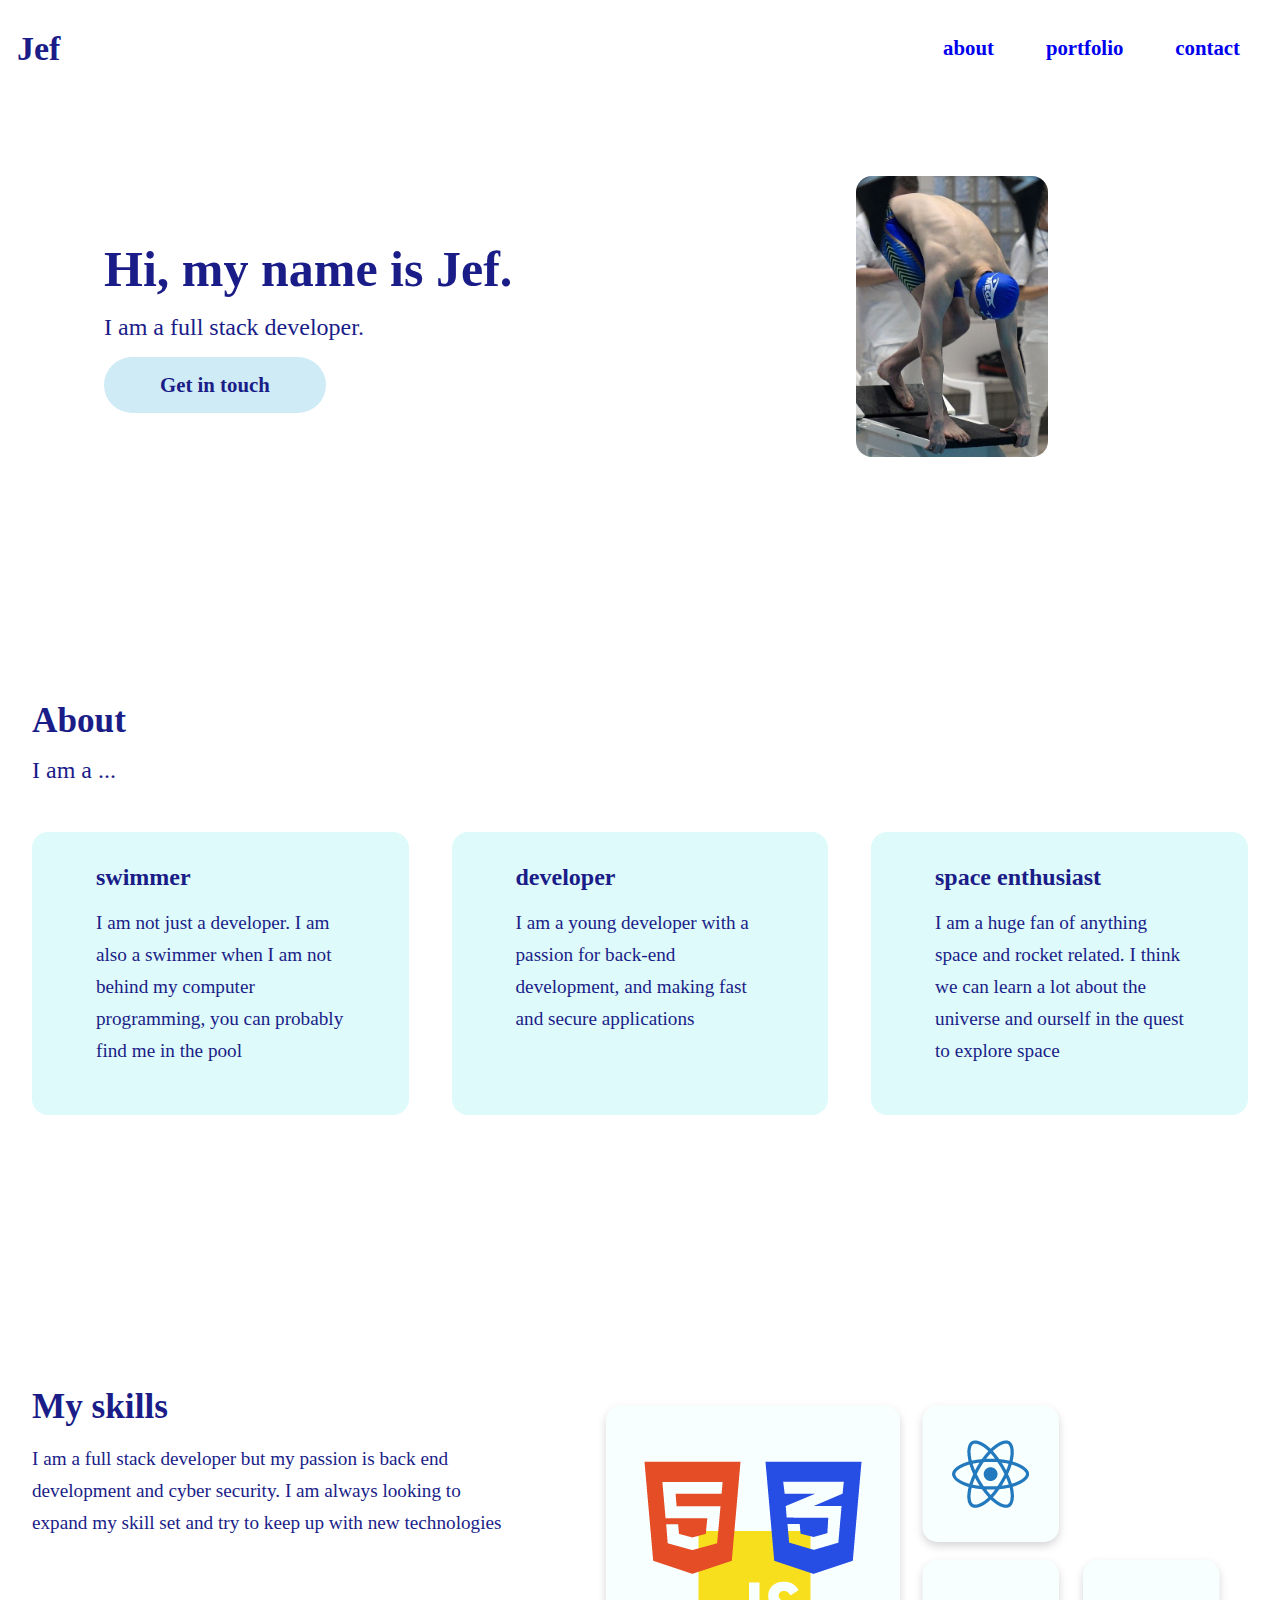
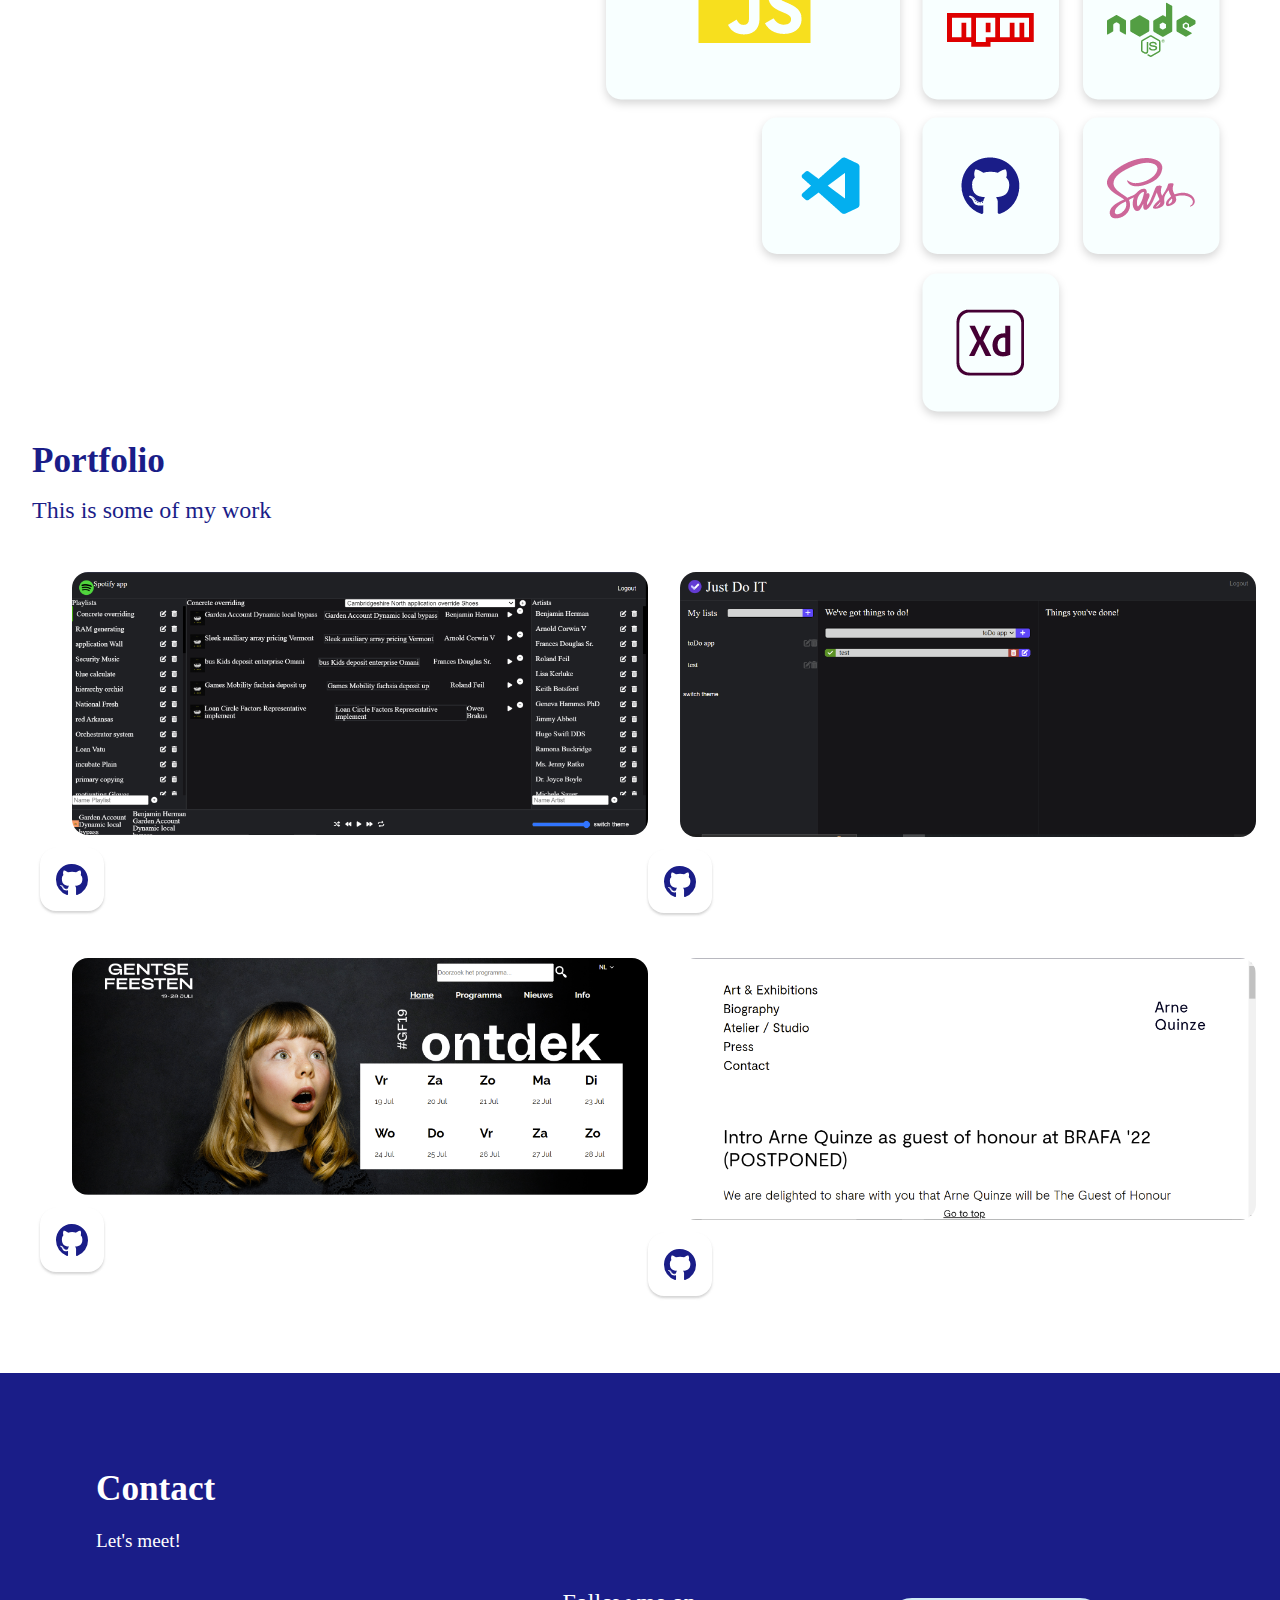
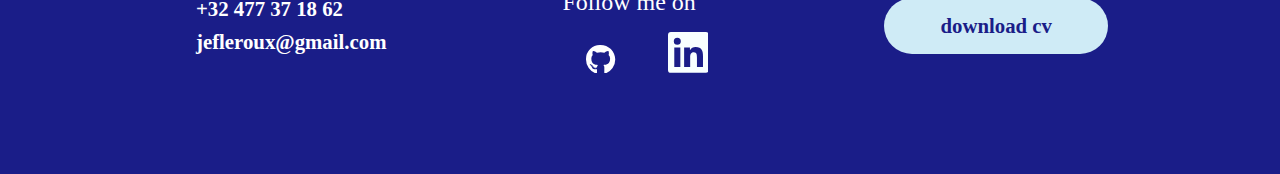
<file: index.html>
<!DOCTYPE html>
<html lang="en">

<head>
    <meta charset="UTF-8">
    <meta http-equiv="X-UA-Compatible" content="IE=edge">
    <meta name="viewport" content="width=device-width, initial-scale=1.0">
    <title>Portfolio website</title>
    <link rel="stylesheet" href="css/style.css">
</head>

<body>
    <div class="layout-container">
        <header id="header">
            <svg xmlns="http://www.w3.org/2000/svg" width="57" height="42" viewBox="0 0 57 42">
                <text id="Jef" transform="translate(1 33)" fill="#1a1d88" font-size="34"
                    font-family="Montserrat-ExtraBold, Montserrat" font-weight="800">
                    <tspan x="0" y="0">Jef</tspan>
                </text>
            </svg>
            <div>
                <a href="#about">about</a>
                <a href="#portfolio">portfolio</a>
                <a href="#contact">contact</a>
            </div>

        </header>
        <main>
            <div class="hero flex-container">
                <div class="hero-content">
                    <h1>Hi, my name is Jef.</h1>
                    <p>I am a full stack developer.</p>
                    <button><a href="#contact">Get in touch</a></button>
                </div>
                <div class="image-container">
                    <img src="images/me.jpg" alt="me">
                </div>
            </div>
            <div id="about" class="about">
                <h2>About</h2>
                <p>I am a ...</p>
                <div class="cards cards--wide">
                    <div class="card">
                        <h3>swimmer</h3>
                        <p class="small">I am not just a developer. I am also a swimmer when I am not behind my computer programming, you can probably find me in the pool

                        </p>
                    </div>
                    <div class="card">
                        <h3>developer</h3>
                        <p class="small">I am a young developer with a passion for back-end development, and making fast and secure applications </p>
                    </div>
                    <div class="card">
                        <h3>space enthusiast</h3>
                        <p class="small">I am a huge fan of anything space and rocket related. I think we can learn a lot about the universe and ourself in the quest to explore space</p>
                    </div>
                </div>
            </div>
            <div class="skills">
                <div class="text">
                    <h2>My skills</h2>
                    <p class="small">I am a full stack developer but my passion is back end development and cyber security. I am always looking to expand my skill set and try to keep up with new technologies</p>
                </div>
                <div>
                    <img src="images/skills.PNG" alt="">
                </div>
            </div>
            <div id="portfolio" class="portfolio">
                <h2>Portfolio</h2>
                <p>This is some of my work</p>
                <div class="cards">
                    <div class="github-card">
                        <a href="pages/spotify-clone.html" target="_blank">
                            <img class="img-card" src="images/Screenshot 2022-06-11 170408.png" alt="spotify">
                        </a>
                        <a href="https://github.com/pgm-jeflerou/spotify_clone" target="_blank">
                            <img class="icon" src="images/github.svg" alt="">
                        </a>
                    </div>
                    <div class="github-card">
                        <a href="pages/to-do-app.html" target="_blank">
                            <img class="img-card" src="images/Screenshot 2022-06-11 172404.png" alt="to do app">
                        </a>
                        <a href="https://github.com/pgm-jeflerou/to_do_app" target="_blank">
                            <img class="icon" src="images/github.svg" alt="">
                        </a>
                    </div>
                    <div class="github-card">
                        <a href="pages/gentse-feesten-clone.html" target="_blank">
                            <img class="img-card" src="images/Screenshot 2022-06-11 180400.png" alt="Gentse feesten">
                        </a>
                        <a href="https://github.com/pgm-jeflerou/Gentse_feesten" target="_blank">
                            <img class="icon" src="images/github.svg" alt="">
                        </a>
                    </div>
                    <div class="github-card">
                        <a href="pages/arne-quinze-clone.html" target="_blank">
                            <img class="img-card" src="images/Screenshot 2022-06-11 181136.png" alt="Arne Quinze">
                        </a>
                        <a href="https://github.com/pgm-jeflerou/Arne_Quinze" target="_blank">
                            <img class="icon" src="images/github.svg" alt="">
                        </a>
                    </div>
                </div>
            </div>
        </main>
        <footer id="contact">
            <h2>Contact</h2>
            <p class="small">Let's meet!</p>
            <div class="flex-container">
                <p class="small"> <a href="tel:+">+32 477 37 18 62</a><br>
                    <a href="mailto:">jefleroux@gmail.com</a></p>
                <div>
                    <p>Follow me on</p>
                    <a href="https://github.com/pgm-jeflerou/pgm-jeflerou" target="_blank"> <svg xmlns="http://www.w3.org/2000/svg"
                            width="29.227" height="28.497" viewBox="0 0 29.227 28.497">
                            <path id="Icon_awesome-github" data-name="Icon awesome-github"
                                d="M9.776,23.508c0,.118-.136.212-.306.212-.194.018-.33-.077-.33-.212,0-.118.136-.212.306-.212C9.623,23.278,9.776,23.373,9.776,23.508Zm-1.833-.265c-.041.118.077.253.253.289a.276.276,0,0,0,.365-.118c.035-.118-.077-.253-.253-.306A.3.3,0,0,0,7.943,23.243Zm2.6-.1c-.171.041-.289.153-.271.289.018.118.171.194.348.153s.289-.153.271-.271S10.719,23.125,10.548,23.143ZM14.425.563A14.13,14.13,0,0,0,0,14.94a14.773,14.773,0,0,0,9.988,14.1c.754.136,1.019-.33,1.019-.713,0-.365-.018-2.381-.018-3.618,0,0-4.125.884-4.991-1.756,0,0-.672-1.715-1.638-2.157,0,0-1.349-.925.094-.907A3.11,3.11,0,0,1,6.729,21.4a3.115,3.115,0,0,0,4.3,1.232,3.275,3.275,0,0,1,.943-1.986c-3.294-.365-6.617-.843-6.617-6.511a4.466,4.466,0,0,1,1.391-3.471,5.567,5.567,0,0,1,.153-4c1.232-.383,4.066,1.591,4.066,1.591a13.921,13.921,0,0,1,7.4,0s2.834-1.98,4.066-1.591a5.565,5.565,0,0,1,.153,4,4.58,4.58,0,0,1,1.52,3.471c0,5.686-3.471,6.14-6.765,6.511a3.485,3.485,0,0,1,1,2.734c0,1.986-.018,4.443-.018,4.926,0,.383.271.849,1.019.713A14.637,14.637,0,0,0,29.227,14.94C29.227,6.767,22.6.563,14.425.563Zm-8.7,20.324c-.077.059-.059.194.041.306.094.094.23.136.306.059.077-.059.059-.194-.041-.306C5.94,20.851,5.8,20.809,5.728,20.886Zm-.636-.477c-.041.077.018.171.136.23A.175.175,0,0,0,5.48,20.6c.041-.077-.018-.171-.136-.23C5.227,20.332,5.132,20.35,5.091,20.409ZM7,22.506c-.094.077-.059.253.077.365.136.136.306.153.383.059.077-.077.041-.253-.077-.365C7.254,22.43,7.077,22.412,7,22.506Zm-.672-.866c-.094.059-.094.212,0,.348s.253.194.33.136a.269.269,0,0,0,0-.365C6.576,21.623,6.423,21.564,6.329,21.64Z"
                                transform="translate(0 -0.563)" fill="#FFFFFF" />
                        </svg></a>
                    <a href="https://www.linkedin.com/in/jef-leroux-19081b221/" target="_blank"> <svg xmlns="http://www.w3.org/2000/svg"
                            width="40.807" height="40.807" viewBox="0 0 40.807 40.807">
                            <path id="Icon_awesome-linkedin" data-name="Icon awesome-linkedin"
                                d="M37.892,2.25H2.906A2.927,2.927,0,0,0,0,5.192V40.115a2.927,2.927,0,0,0,2.906,2.942H37.892a2.935,2.935,0,0,0,2.915-2.942V5.192A2.935,2.935,0,0,0,37.892,2.25ZM12.333,37.228H6.285V17.753h6.057V37.228ZM9.309,15.093a3.507,3.507,0,1,1,3.507-3.507,3.508,3.508,0,0,1-3.507,3.507ZM35,37.228H28.957V27.754c0-2.259-.046-5.165-3.143-5.165-3.152,0-3.634,2.459-3.634,5v9.637H16.132V17.753h5.8v2.66h.082a6.37,6.37,0,0,1,5.729-3.143c6.121,0,7.26,4.035,7.26,9.282Z"
                                transform="translate(0 -2.25)" fill="#f8ffff" />
                        </svg></a>
                </div>
                <button><a href="./curriculum vitae.pdf">
                    download cv
                </a></button>
            </div>
        </footer>
    </div>
    <div class="top">
        <a href="#header"> <?xml version="1.0" encoding="iso-8859-1"?>
            <!-- Generator: Adobe Illustrator 19.0.0, SVG Export Plug-In . SVG Version: 6.00 Build 0)  -->
            <svg version="1.1" id="Layer_1" xmlns="http://www.w3.org/2000/svg" xmlns:xlink="http://www.w3.org/1999/xlink" x="0px" y="0px"
                 viewBox="0 0 511.947 511.947" style="enable-background:new 0 0 511.947 511.947;" xml:space="preserve">
            <g>
                <g>
                    <path d="M476.847,216.373L263.513,3.04c-4.267-4.053-10.88-4.053-15.04,0L35.14,216.373c-4.16,4.16-4.16,10.88-0.107,15.04
                        c2.027,2.027,4.8,3.2,7.573,3.2h128V501.28c0,5.867,4.8,10.667,10.667,10.667h149.333c5.867,0,10.667-4.8,10.667-10.667V234.613
                        h128c5.867,0,10.667-4.8,10.667-10.667C479.94,221.067,478.873,218.4,476.847,216.373z M330.607,213.28
                        c-5.867,0-10.667,4.8-10.667,10.667v266.667h-128V223.947c0-5.867-4.8-10.667-10.667-10.667H68.42L255.94,25.547L443.567,213.28
                        H330.607z"/>
                </g>
            </g>
            <g>
            </g>
            <g>
            </g>
            <g>
            </g>
            <g>
            </g>
            <g>
            </g>
            <g>
            </g>
            <g>
            </g>
            <g>
            </g>
            <g>
            </g>
            <g>
            </g>
            <g>
            </g>
            <g>
            </g>
            <g>
            </g>
            <g>
            </g>
            <g>
            </g>
            </svg></a>
    </div>
</body>

<script src="js/top.js"></script>

</html>
</file>
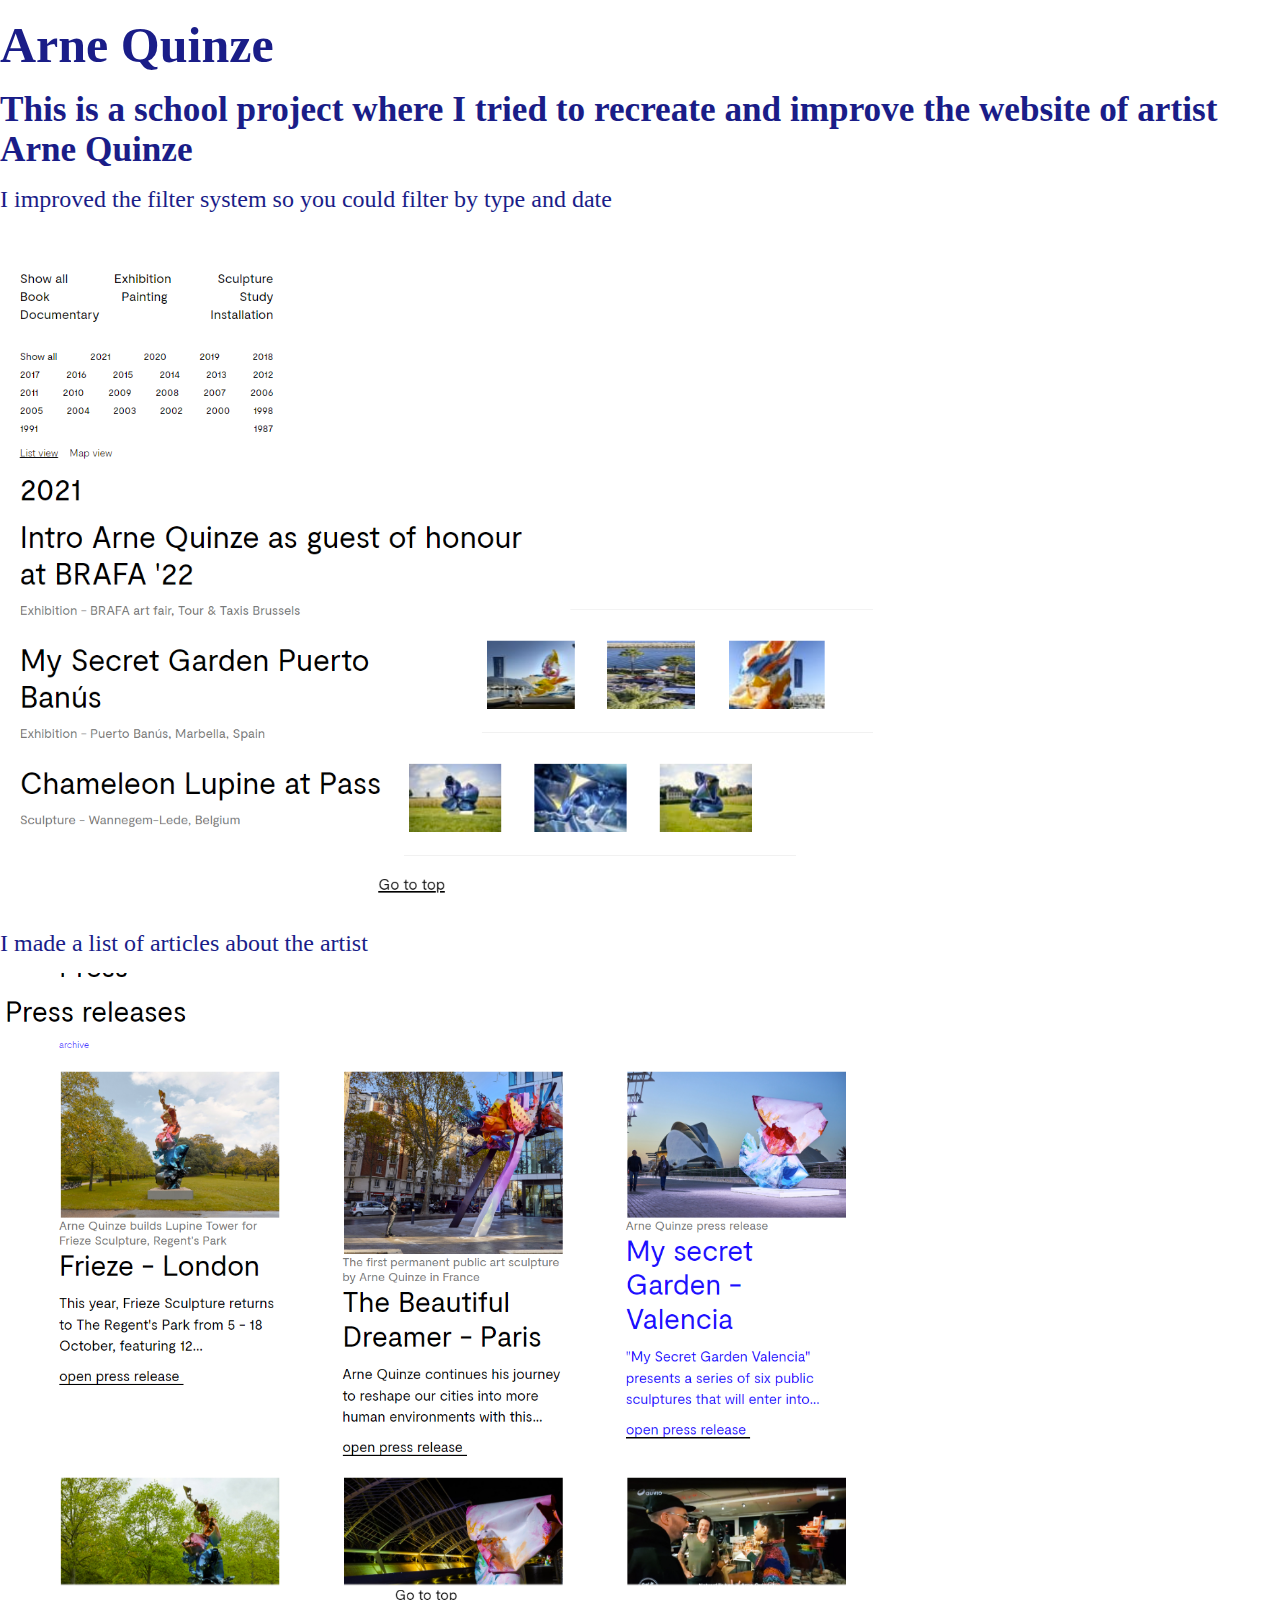
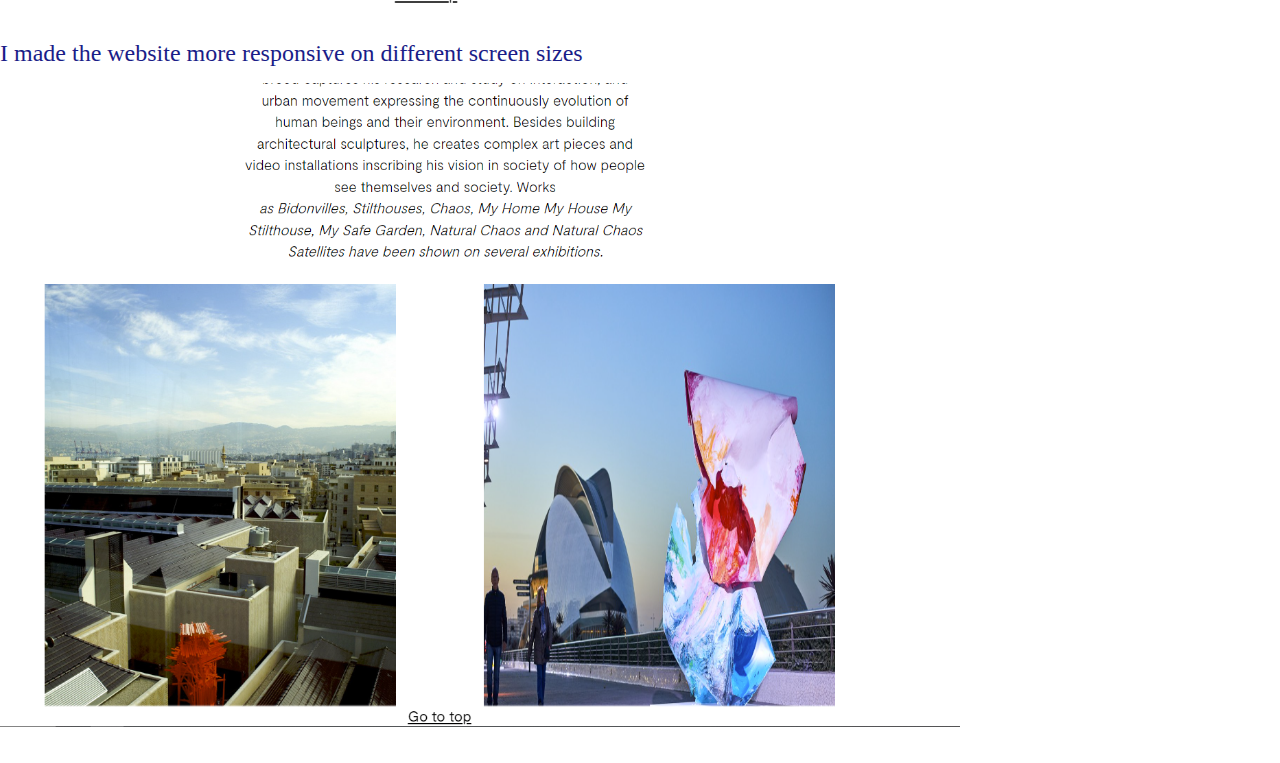
<file: pages/arne-quinze-clone.html>
<!DOCTYPE html>
<html lang="en">
<head>
    <meta charset="UTF-8">
    <meta http-equiv="X-UA-Compatible" content="IE=edge">
    <meta name="viewport" content="width=device-width, initial-scale=1.0">
    <link rel="stylesheet" href="../css/style.css">
    <title>Arne Quinze</title>
</head>
<body>
    <div class="layout-container">
        <h1>Arne Quinze</h1>
        <h2>
            This is a school project where I tried to recreate and improve the website of artist Arne Quinze
        </h2>
        <div class="image-container image-container--wide detail-info">
            <p>I improved the filter system so you could filter by type and date</p>
            <img src="../images/arneQuinze-1.png" alt="screenshot website">
        </div>
        <div class="image-container image-container--wide detail-info">
            <p>I made a list of articles about the artist</p>
            <img src="../images/arneQuinze-2.png" alt="screenshot website">
        </div>
        <div class="image-container image-container--wide detail-info">
            <p>I made the website more responsive on different screen sizes</p>
            <img src="../images/arneQuinze-3.png" alt="screenshot website">
        </div>
    </div>
</body>
</html>
</file>
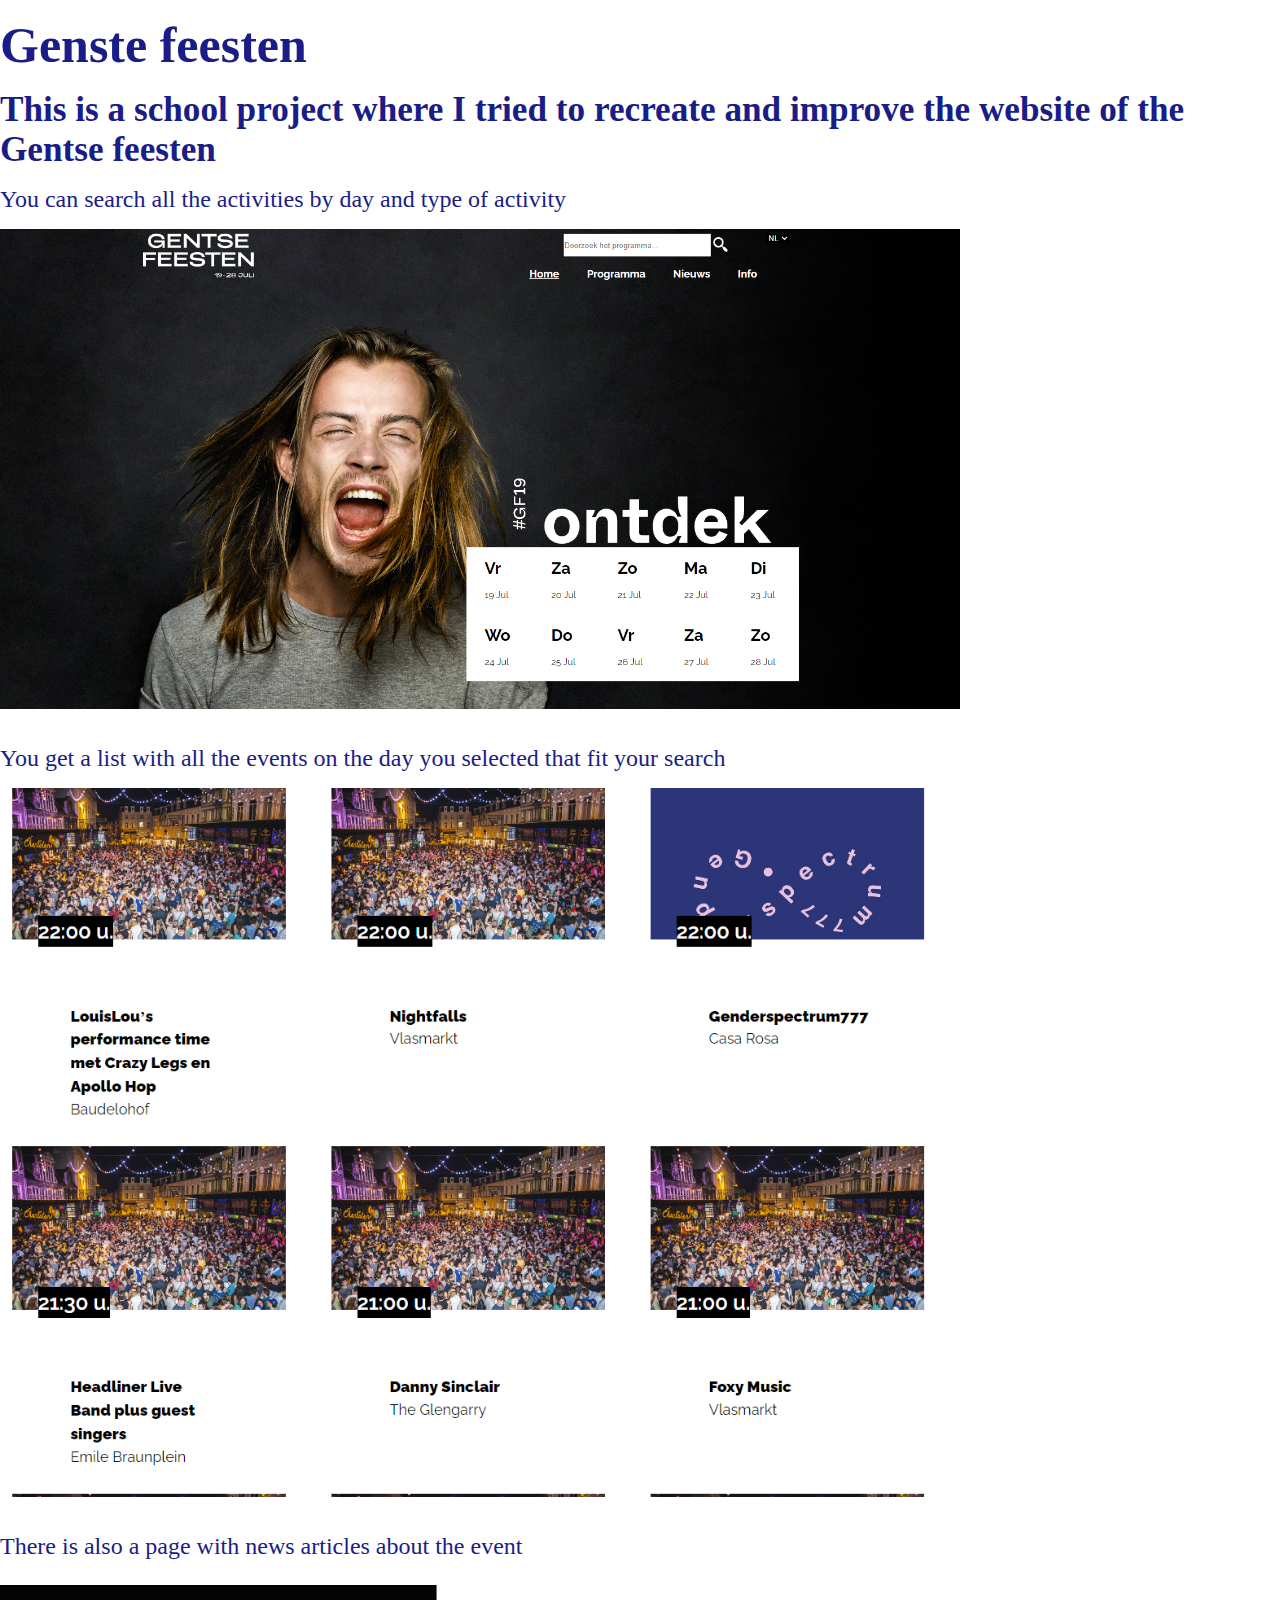
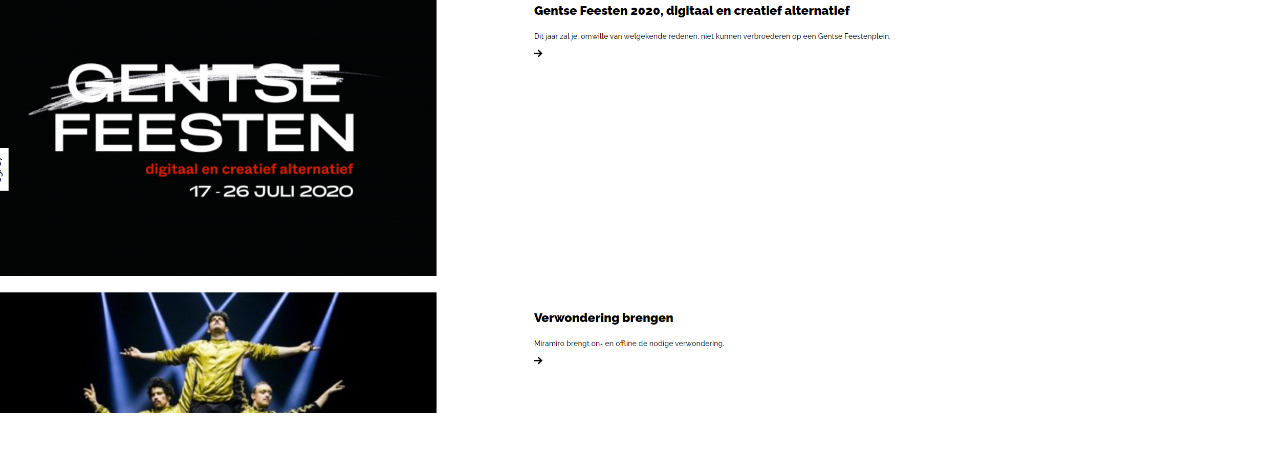
<file: pages/gentse-feesten-clone.html>
<!DOCTYPE html>
<html lang="en">
<head>
    <meta charset="UTF-8">
    <meta http-equiv="X-UA-Compatible" content="IE=edge">
    <meta name="viewport" content="width=device-width, initial-scale=1.0">
    <title>Gentse feesten</title>
    <link rel="stylesheet" href="../css/style.css">
</head>
<body>
    <div class="layout-container">
        <h1>Genste feesten</h1>
        <h2>
            This is a school project where I tried to recreate and improve the website of the Gentse feesten
        </h2>
        <div class="image-container image-container--wide detail-info">
            <p>You can search all the activities by day and type of activity</p>
            <img src="../images/gentseFeesten-1.png" alt="screenshot website">
        </div>
        <div class="image-container image-container--wide detail-info">
            <p>You get a list with all the events on the day you selected that fit your search</p>
            <img src="../images/gentseFeesten-2.png" alt="screenshot website">
        </div>
        <div class="image-container image-container--wide detail-info">
            <p>There is also a page with news articles about the event</p>
            <img src="../images/gentseFeesten-3.png" alt="screenshot website">
        </div>
    </div>
</body>
</html>
</file>
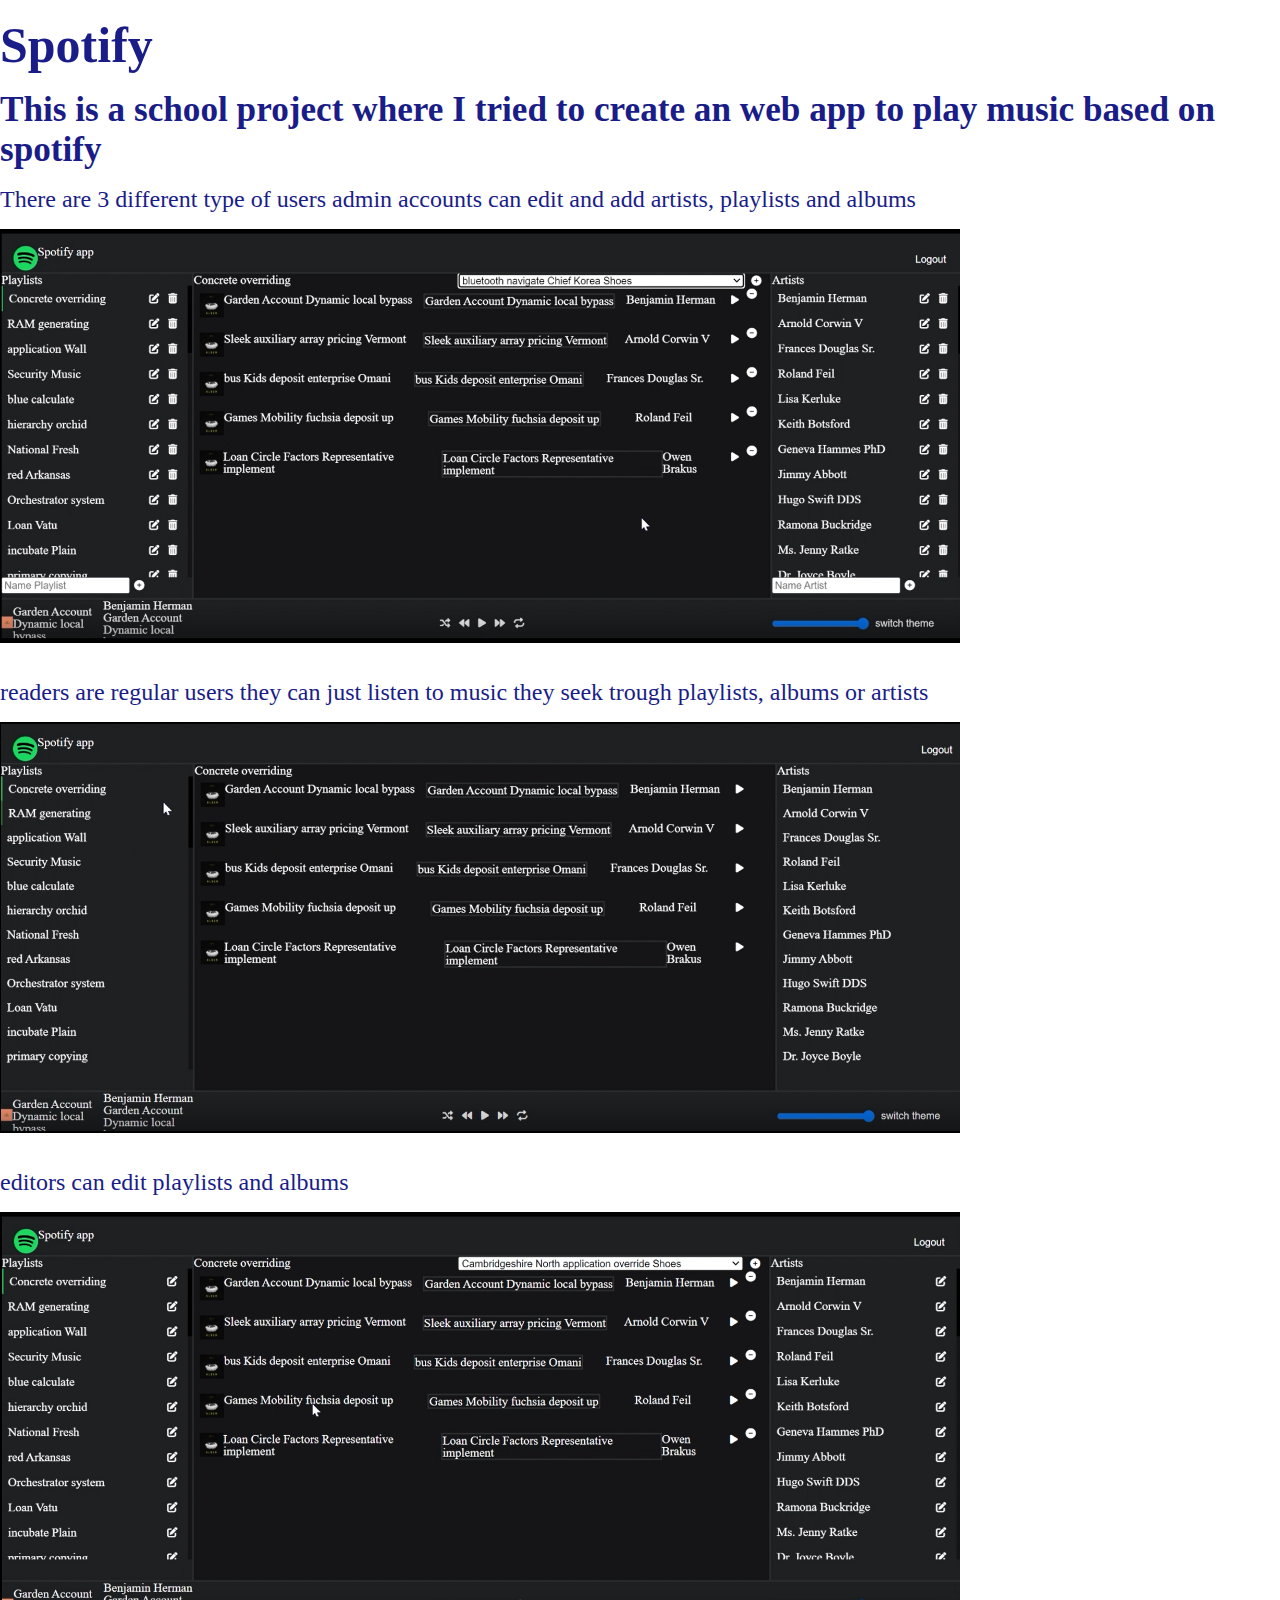
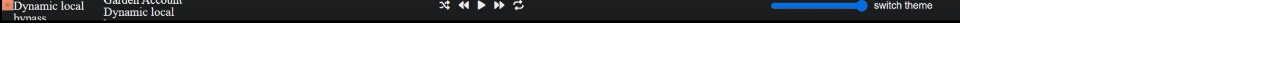
<file: pages/spotify-clone.html>
<!DOCTYPE html>
<html lang="en">
<head>
    <meta charset="UTF-8">
    <meta http-equiv="X-UA-Compatible" content="IE=edge">
    <meta name="viewport" content="width=device-width, initial-scale=1.0">
    <title>Spotify</title>
    <link rel="stylesheet" href="../css/style.css">
</head>
<body>
    <div class="layout-container">
        <h1>Spotify</h1>
        <h2>
            This is a school project where I tried to create an web app to play music based on spotify 
        </h2>
        <div class="image-container image-container--wide detail-info">
            <p>There are 3 different type of users admin accounts can edit and add artists, playlists and albums</p>
            <img src="../images/spotifyClone-1.png" alt="screenshot website">
        </div>
        <div class="image-container image-container--wide detail-info">
            <p>readers are regular users they can just listen to music they seek trough playlists, albums or artists</p>
            <img src="../images/spotifyClone-2.png" alt="screenshot website">
        </div>
        <div class="image-container image-container--wide detail-info">
            <p>editors can edit playlists and albums</p>
            <img src="../images/spotifyClone-3.png" alt="screenshot website">
        </div>
    </div>
</body>
</html>
</file>
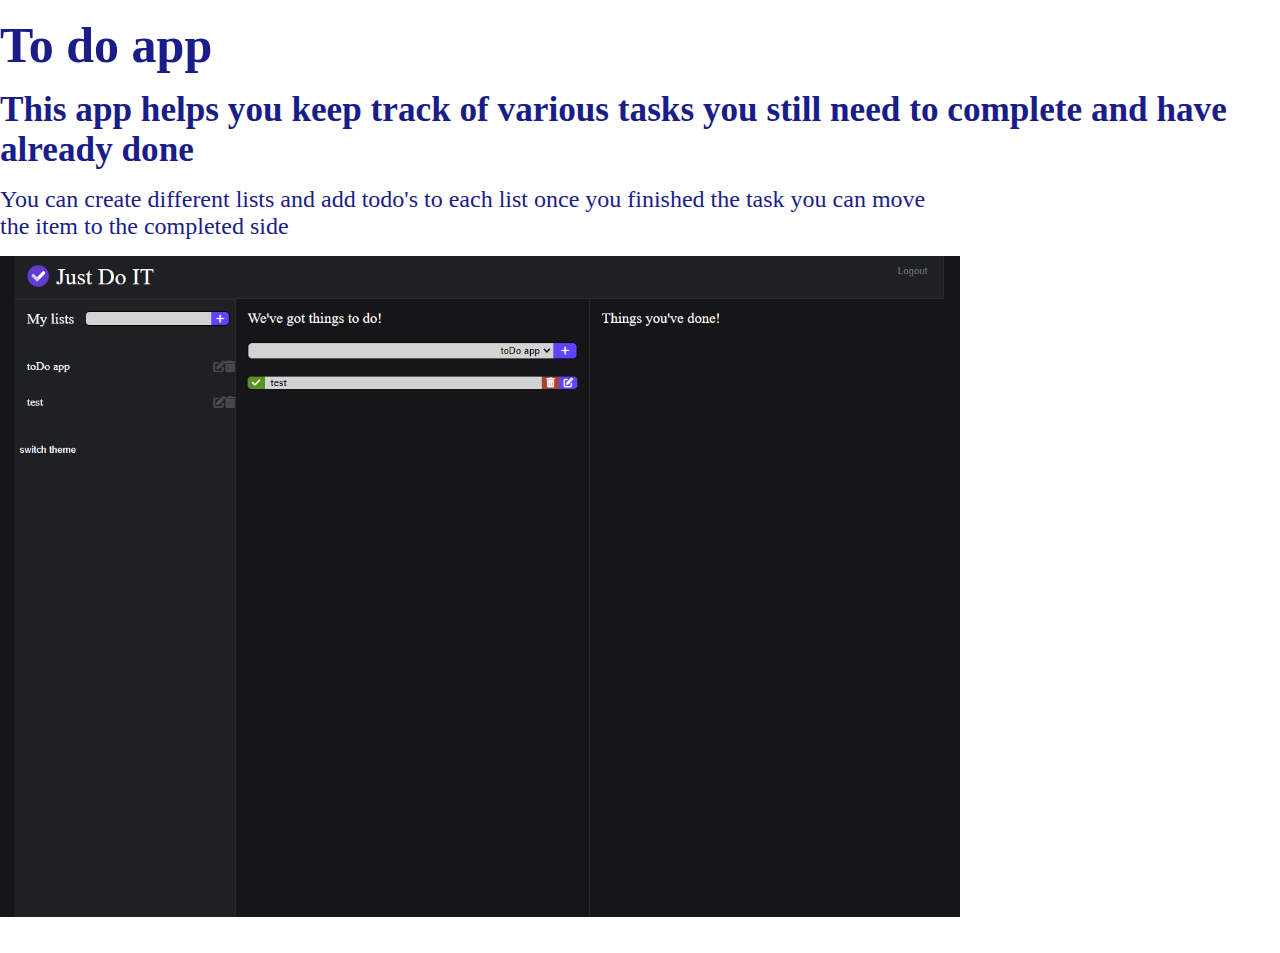
<file: pages/to-do-app.html>
<!DOCTYPE html>
<html lang="en">
<head>
    <meta charset="UTF-8">
    <meta http-equiv="X-UA-Compatible" content="IE=edge">
    <meta name="viewport" content="width=device-width, initial-scale=1.0">
    <title>To do app</title>
    <link rel="stylesheet" href="../css/style.css">
</head>
<body>
    <div class="layout-container">
        <h1>To do app</h1>
        <h2>
            This app helps you keep track of various tasks you still need to complete and have already done
        </h2>
        <div class="image-container image-container--wide detail-info">
            <p>
                You can create different lists and add todo's to each list once you finished the task you can move the item to the completed side
            </p>
            <img src="../images/toDoApp-1.png" alt="screenshot website">
        </div>
    </div>
</body>
</html>
</file>
<file: css/style.css>
/*
* element selector
*/

* {
  margin: 0;
  padding: 0;
  box-sizing: border-box;
  font-family: 'Montserrat';
}

html {
  scroll-behavior: smooth;
}

header {
  display: flex;
  flex-direction: row;
  height: 6rem;
  justify-content: space-between;
  align-items: center;
  padding: 0 1rem;
}

main {
  padding: 0 2rem;
}

h1 {
  font-size: 3.125rem;
  margin: 1rem 0;
}

h2 {
  font-size: 2.2rem;
  margin: 0;
}

h3 {
  font-size: 1.5rem;
}

p {
  margin: 1rem 0;
  font-size: 1.5rem;

}

a {
  text-decoration: none;
  margin: 0 1.5rem;
  font-size: 1.3rem;
  font-weight: 600;
}

button {
  padding: 1rem 2rem;
  border-radius: 2rem;
  border: none;
  color: #1A1D88;
  font-weight: 600;
  background-color: #CFEBF6;
}

button a {
  text-decoration: none;
  color: inherit;
}

footer {
  background-color: #1A1D88;
  color: #fff;
  padding: 6rem; 
}

/*
* utility classes
*/

.layout-container {
  width: 100%;
  max-width: 80rem;
  margin: 0 auto;
  color: #1A1D88;
}

.flex-container {
  display: flex;
  justify-content: space-around;
  align-items: center;
}

.image-container {
  width: 12rem;
}

.image-container--wide {
  width: 75% !important;
}

.image-container img {
  width: 100%;
  height: auto;
}


/*
* specific styling
*/

.hero {
  margin: 5rem 0;
}

.about {
  margin: 15rem 0;
}

.skills {
  display: flex;
  flex-direction: row;
  justify-content: space-between;
}

.text {
  width: 30rem;
}

.cards {
  display: flex;
  flex-direction: row;
  justify-content: space-between;
  flex-wrap: wrap;
  padding: 2rem 0
}

.cards--wide .card {
  width: 31%;
}

.card {
  width: 50%;
  padding: 2rem 4rem;
  border-radius: 1rem;
  background-color: #defafa;
}

.img-card {
  border-radius: 1rem;
  width: 100%;
}

.icon {
  width: 4rem;
  margin: .5rem 0;
  padding: 1rem;
  border-radius: 1rem;
  background-color: #fff;
  box-shadow: 0 2px 2px 0 rgba(138, 138, 138, 0.2), 0 2px 3px 0 rgba(138, 138, 138, 0.2);
}

.small {
  font-size: 1.2rem;
  line-height: 2rem;
}

.small a {
  text-decoration: none;
  color: inherit;
}

.hero-content {
  width: 50%;
}

.hero .image-container {
  margin-right: 8rem;
}

.hero .image-container img {
  border-radius: 1rem;
}

.github-card {
  padding: 0 1rem;
  width: 50% !important;
  margin-bottom: 2rem;
}

.top {
  width: 4rem;
  position: fixed;
  bottom: 0;
  left: 90vw;
}

a .icon {
  margin: 0.5rem -2rem;
}

.detail-info {
  margin-bottom: 2rem;
}
</file>
